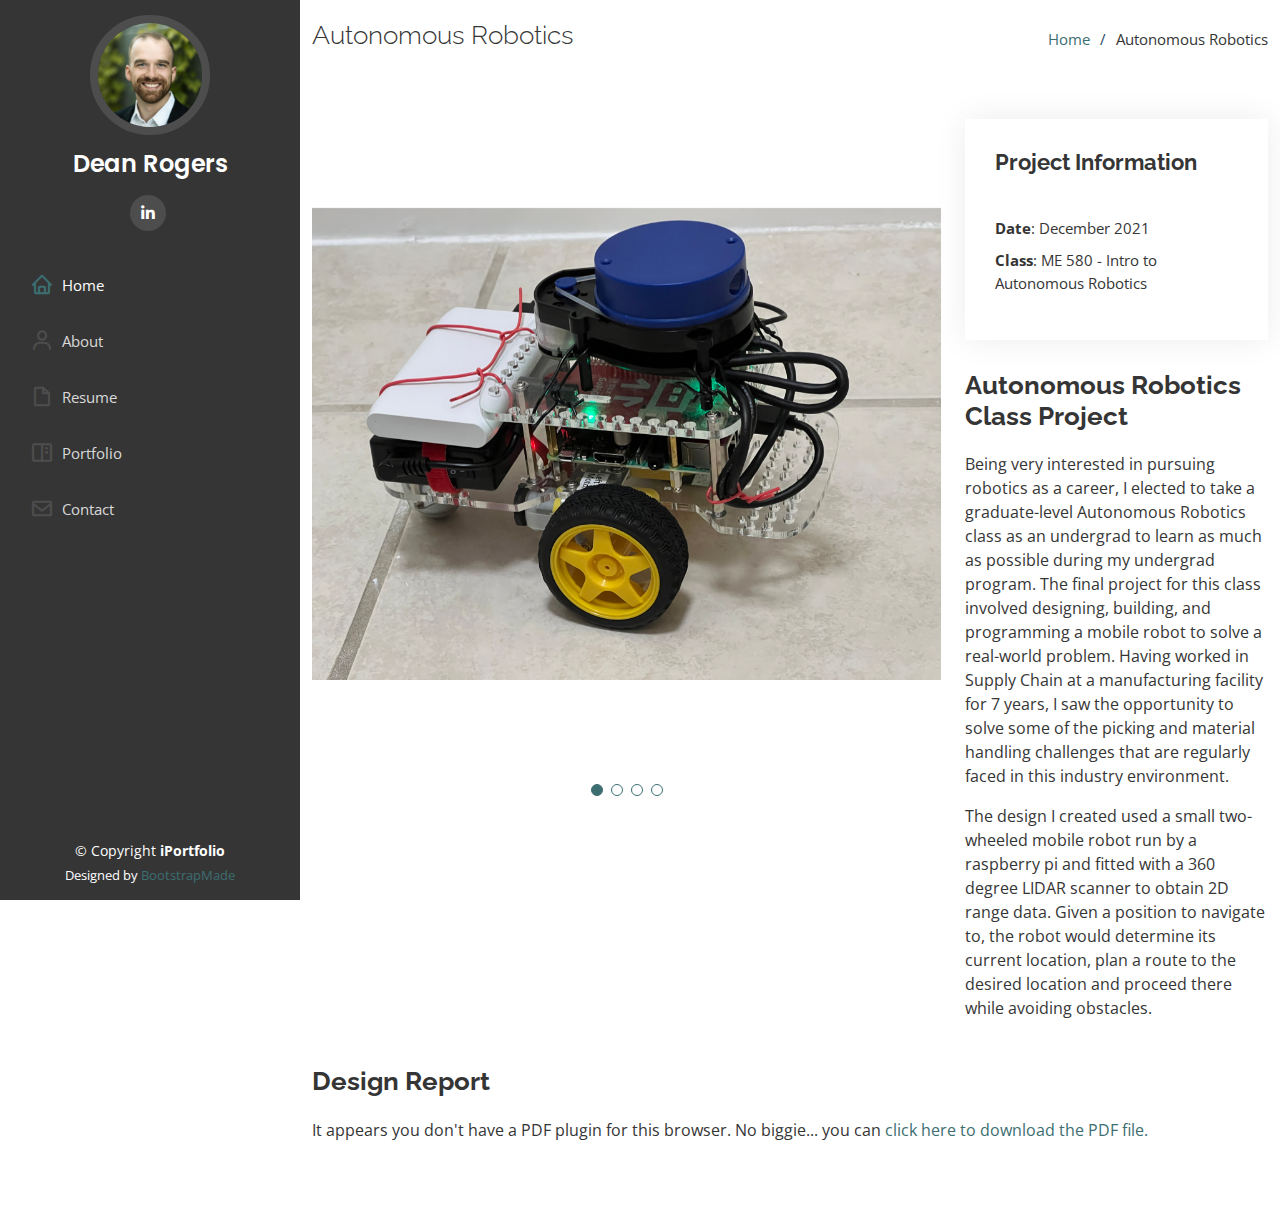
<file: autonomous_robotics.html>
<!DOCTYPE html>
<html lang="en">

<head>
  <meta charset="utf-8">
  <meta content="width=device-width, initial-scale=1.0" name="viewport">

  <title>Autonomous Robotics</title>
  <meta content="" name="description">
  <meta content="" name="keywords">

  <!-- Favicons -->
  <link rel="apple-touch-icon" sizes="180x180" href="assets/img/apple-touch-icon.png">
  <link rel="icon" type="image/png" sizes="32x32" href="assets/img/favicon-32x32.png">
  <link rel="icon" type="image/png" sizes="16x16" href="assets/img/favicon-16x16.png">
  <link rel="manifest" href="assets/img/site.webmanifest">

  <!-- Google Fonts -->
  <link href="https://fonts.googleapis.com/css?family=Open+Sans:300,300i,400,400i,600,600i,700,700i|Raleway:300,300i,400,400i,500,500i,600,600i,700,700i|Poppins:300,300i,400,400i,500,500i,600,600i,700,700i" rel="stylesheet">

  <!-- Vendor CSS Files -->
  <link href="assets/vendor/aos/aos.css" rel="stylesheet">
  <link href="assets/vendor/bootstrap/css/bootstrap.min.css" rel="stylesheet">
  <link href="assets/vendor/bootstrap-icons/bootstrap-icons.css" rel="stylesheet">
  <link href="assets/vendor/boxicons/css/boxicons.min.css" rel="stylesheet">
  <link href="assets/vendor/glightbox/css/glightbox.min.css" rel="stylesheet">
  <link href="assets/vendor/swiper/swiper-bundle.min.css" rel="stylesheet">

  <!-- Template Main CSS File -->
  <link href="assets/css/style.css" rel="stylesheet">

  <!-- =======================================================
  * Template Name: iPortfolio - v3.9.1
  * Template URL: https://bootstrapmade.com/iportfolio-bootstrap-portfolio-websites-template/
  * Author: BootstrapMade.com
  * License: https://bootstrapmade.com/license/
  ======================================================== -->
</head>

<body>

  <!-- ======= Mobile nav toggle button ======= -->
  <i class="bi bi-list mobile-nav-toggle d-xl-none"></i>

  <!-- ======= Header ======= -->
  <header id="header">
    <div class="d-flex flex-column">

      <div class="profile">
        <img src="assets/img/personal/Dean_Headshot_6_Square_web.jpg" alt="" class="img-fluid rounded-circle">
        <h1 class="text-light"><a href="index.html">Dean Rogers</a></h1>
        <div class="social-links mt-3 text-center">
          <a href="https://www.linkedin.com/in/dean-a-rogers/" target="_blank" rel="noopener noreferrer" class="linkedin"><i class="bx bxl-linkedin"></i></a>
        </div>
      </div>

      <nav id="navbar" class="nav-menu navbar">
        <ul>
          <li><a href="index.html#hero" class="nav-link scrollto active"><i class="bx bx-home"></i> <span>Home</span></a></li>
          <li><a href="index.html#about" class="nav-link scrollto"><i class="bx bx-user"></i> <span>About</span></a></li>
          <li><a href="index.html#resume" class="nav-link scrollto"><i class="bx bx-file-blank"></i> <span>Resume</span></a></li>
          <li><a href="index.html#portfolio" class="nav-link scrollto"><i class="bx bx-book-content"></i> <span>Portfolio</span></a></li>
          <li><a href="index.html#contact" class="nav-link scrollto"><i class="bx bx-envelope"></i> <span>Contact</span></a></li>
        </ul>
      </nav><!-- .nav-menu -->
    </div>
  </header><!-- End Header -->

  <main id="main">

    <!-- ======= Breadcrumbs ======= -->
    <section id="breadcrumbs" class="breadcrumbs">
      <div class="container">

        <div class="d-flex justify-content-between align-items-center">
          <h2>Autonomous Robotics</h2>
          <ol>
            <li><a href="index.html">Home</a></li>
            <li>Autonomous Robotics</li>
          </ol>
        </div>

      </div>
    </section><!-- End Breadcrumbs -->

    <!-- ======= Portfolio Details Section ======= -->
    <section id="portfolio-details" class="portfolio-details">
      <div class="container">

        <div class="row gy-4">

          <div class="col-lg-8">
            <div class="portfolio-details-slider swiper">
              <div class="swiper-wrapper align-items-center">

                <div class="swiper-slide">
                  <img src="assets/img/portfolio/autonomous_robotics_robot.jpg" alt="" title="Mobile Robot Equipped with LIDAR Scanner">
                </div>

                <div class="swiper-slide">
                  <img src="assets/img/portfolio/autonomous_robotics_scandata.jpg" alt="" title="LIDAR Scan Data with Noise Identified">
                </div>

                <div class="swiper-slide">
                  <img src="assets/img/portfolio/autonomous_robotics_occupancymap.jpg" alt="" title="LIDAR Scan Occupancy Mapping">
                </div>

                <div class="swiper-slide">
                  <img src="assets/img/portfolio/autonomous_robotics_pathplanning.jpg" alt="" title="Robot Path Planning">
                </div>

              </div>
              <div class="swiper-pagination"></div>
            </div>
          </div>

          <div class="col-lg-4">
            <div class="portfolio-info">
              <h3>Project Information</h3>
              <ul>
                <li><strong>Date</strong>: December 2021</li>
                <li><strong>Class</strong>: ME 580 - Intro to Autonomous Robotics</li>
              </ul>
            </div>
            <div class="portfolio-description">
              <h2>Autonomous Robotics Class Project</h2>
              <p>
                Being very interested in pursuing robotics as a career, I elected to take a graduate-level Autonomous Robotics class as an undergrad to learn as much as 
                possible during my undergrad program.  The final project for this class involved designing, building, and programming a mobile robot to solve a real-world 
                problem.  Having worked in Supply Chain at a manufacturing facility for 7 years, I saw the opportunity to solve some of the picking and material handling 
                challenges that are regularly faced in this industry environment. 
              </p>
              <p>
                The design I created used a small two-wheeled mobile robot run by a raspberry pi and fitted with a 360 degree LIDAR scanner to obtain 2D range data.  Given a 
                position to navigate to, the robot would determine its current location, plan a route to the desired location and proceed there while avoiding obstacles.
              </p>
            </div>
          </div>

        </div>

        <div class="row gy-4">
          <div class="col-lg-12">
            <div class="portfolio-description">
              <h2>Design Report</h2>
              <object data="assets/doc/autonomous_robotics.pdf" type="application/pdf" width="100%" height="800px"> 
                <p>It appears you don't have a PDF plugin for this browser.
                 No biggie... you can <a href="assets/doc/autonomous_robotics.pdf" target="_blank" rel="noopener noreferrer">click here to
                download the PDF file.</a></p>  
              </object>
            </div>
          </div>
        </div>
      </div>
    </section><!-- End Portfolio Details Section -->

  </main><!-- End #main -->

  <!-- ======= Footer ======= -->
  <footer id="footer">
    <!--
    <div class="container">
      <div class="credits">
        <p>
          Email me <a href="mailto:deanandrewrogers@gmail.com">deanandrewrogers@gmail.com</a>
          or check out my <a href="https://www.linkedin.com/in/dean-a-rogers/" target="_blank" rel="noopener noreferrer">LinkedIn</a>
        </p>
      </div>
    </div>
    -->
    <div class="container">
      <div class="copyright">
        &copy; Copyright <strong><span>iPortfolio</span></strong>
      </div>
      <div class="credits">
        <!-- All the links in the footer should remain intact. -->
        <!-- You can delete the links only if you purchased the pro version. -->
        <!-- Licensing information: https://bootstrapmade.com/license/ -->
        <!-- Purchase the pro version with working PHP/AJAX contact form: https://bootstrapmade.com/iportfolio-bootstrap-portfolio-websites-template/ -->
        Designed by <a href="https://bootstrapmade.com/" target="_blank" rel="noopener noreferrer">BootstrapMade</a>
      </div>
    </div>
  </footer><!-- End  Footer -->

  <a href="#" class="back-to-top d-flex align-items-center justify-content-center"><i class="bi bi-arrow-up-short"></i></a>

  <!-- Vendor JS Files -->
  <script src="assets/vendor/purecounter/purecounter_vanilla.js"></script>
  <script src="assets/vendor/aos/aos.js"></script>
  <script src="assets/vendor/bootstrap/js/bootstrap.bundle.min.js"></script>
  <script src="assets/vendor/glightbox/js/glightbox.min.js"></script>
  <script src="assets/vendor/isotope-layout/isotope.pkgd.min.js"></script>
  <script src="assets/vendor/swiper/swiper-bundle.min.js"></script>
  <script src="assets/vendor/typed.js/typed.min.js"></script>
  <script src="assets/vendor/waypoints/noframework.waypoints.js"></script>
  <script src="assets/vendor/php-email-form/validate.js"></script>

  <!-- Template Main JS File -->
  <script src="assets/js/main.js"></script>

</body>

</html>
</file>
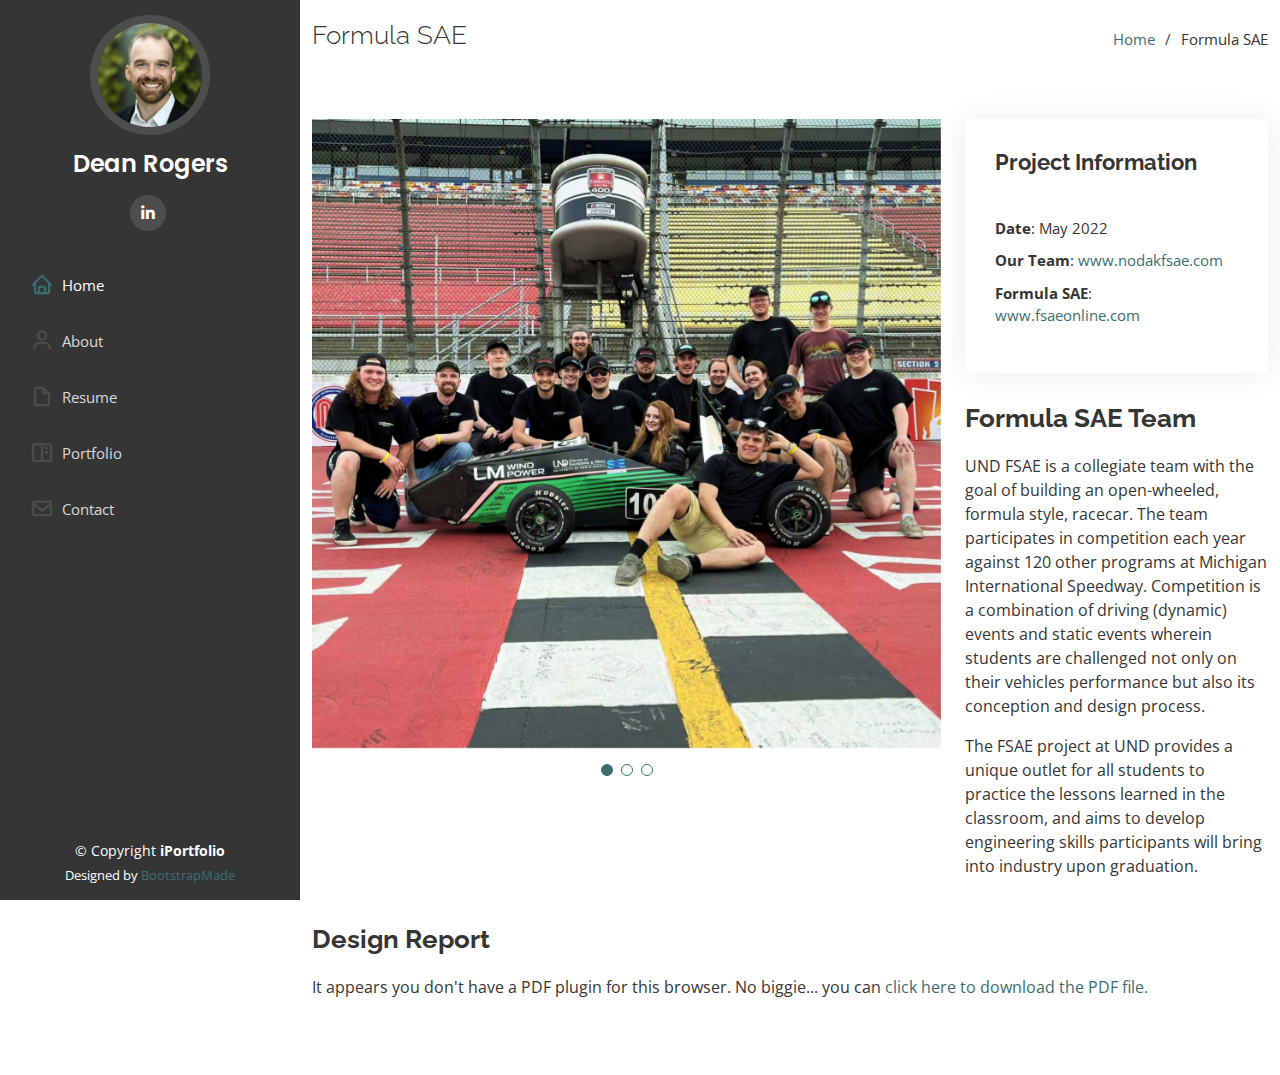
<file: fsae.html>
<!DOCTYPE html>
<html lang="en">

<head>
  <meta charset="utf-8">
  <meta content="width=device-width, initial-scale=1.0" name="viewport">

  <title>Formula SAE</title>
  <meta content="" name="description">
  <meta content="" name="keywords">

  <!-- Favicons -->
  <link rel="apple-touch-icon" sizes="180x180" href="assets/img/apple-touch-icon.png">
  <link rel="icon" type="image/png" sizes="32x32" href="assets/img/favicon-32x32.png">
  <link rel="icon" type="image/png" sizes="16x16" href="assets/img/favicon-16x16.png">
  <link rel="manifest" href="assets/img/site.webmanifest">

  <!-- Google Fonts -->
  <link href="https://fonts.googleapis.com/css?family=Open+Sans:300,300i,400,400i,600,600i,700,700i|Raleway:300,300i,400,400i,500,500i,600,600i,700,700i|Poppins:300,300i,400,400i,500,500i,600,600i,700,700i" rel="stylesheet">

  <!-- Vendor CSS Files -->
  <link href="assets/vendor/aos/aos.css" rel="stylesheet">
  <link href="assets/vendor/bootstrap/css/bootstrap.min.css" rel="stylesheet">
  <link href="assets/vendor/bootstrap-icons/bootstrap-icons.css" rel="stylesheet">
  <link href="assets/vendor/boxicons/css/boxicons.min.css" rel="stylesheet">
  <link href="assets/vendor/glightbox/css/glightbox.min.css" rel="stylesheet">
  <link href="assets/vendor/swiper/swiper-bundle.min.css" rel="stylesheet">

  <!-- Template Main CSS File -->
  <link href="assets/css/style.css" rel="stylesheet">

  <!-- =======================================================
  * Template Name: iPortfolio - v3.9.1
  * Template URL: https://bootstrapmade.com/iportfolio-bootstrap-portfolio-websites-template/
  * Author: BootstrapMade.com
  * License: https://bootstrapmade.com/license/
  ======================================================== -->
</head>

<body>

  <!-- ======= Mobile nav toggle button ======= -->
  <i class="bi bi-list mobile-nav-toggle d-xl-none"></i>

  <!-- ======= Header ======= -->
  <header id="header">
    <div class="d-flex flex-column">

      <div class="profile">
        <img src="assets/img/personal/Dean_Headshot_6_Square_web.jpg" alt="" class="img-fluid rounded-circle">
        <h1 class="text-light"><a href="index.html">Dean Rogers</a></h1>
        <div class="social-links mt-3 text-center">
          <a href="https://www.linkedin.com/in/dean-a-rogers/" target="_blank" rel="noopener noreferrer" class="linkedin"><i class="bx bxl-linkedin"></i></a>
        </div>
      </div>

      <nav id="navbar" class="nav-menu navbar">
        <ul>
          <li><a href="index.html#hero" class="nav-link scrollto active"><i class="bx bx-home"></i> <span>Home</span></a></li>
          <li><a href="index.html#about" class="nav-link scrollto"><i class="bx bx-user"></i> <span>About</span></a></li>
          <li><a href="index.html#resume" class="nav-link scrollto"><i class="bx bx-file-blank"></i> <span>Resume</span></a></li>
          <li><a href="index.html#portfolio" class="nav-link scrollto"><i class="bx bx-book-content"></i> <span>Portfolio</span></a></li>
          <li><a href="index.html#contact" class="nav-link scrollto"><i class="bx bx-envelope"></i> <span>Contact</span></a></li>
        </ul>
      </nav><!-- .nav-menu -->
    </div>
  </header><!-- End Header -->

  <main id="main">

    <!-- ======= Breadcrumbs ======= -->
    <section id="breadcrumbs" class="breadcrumbs">
      <div class="container">

        <div class="d-flex justify-content-between align-items-center">
          <h2>Formula SAE</h2>
          <ol>
            <li><a href="index.html">Home</a></li>
            <li>Formula SAE</li>
          </ol>
        </div>

      </div>
    </section><!-- End Breadcrumbs -->

    <!-- ======= Portfolio Details Section ======= -->
    <section id="portfolio-details" class="portfolio-details">
      <div class="container">

        <div class="row gy-4">

          <div class="col-lg-8">
            <div class="portfolio-details-slider swiper">
              <div class="swiper-wrapper align-items-center">

                <div class="swiper-slide">
                  <img src="assets/img/portfolio/fsae_team.JPG" alt="" title="The UND FSAE Team at Michigan International Speedway">
                </div>

                <div class="swiper-slide">
                  <img src="assets/img/portfolio/fsae_tilttest.JPG" alt="" title="Tilt Test">
                </div>

                <div class="swiper-slide">
                  <img src="assets/img/portfolio/fsae_endurance.JPG" alt="" title="Action Shot During the Endurance Test">
                </div>

              </div>
              <div class="swiper-pagination"></div>
            </div>
          </div>

          <div class="col-lg-4">
            <div class="portfolio-info">
              <h3>Project Information</h3>
              <ul>
                <li><strong>Date</strong>: May 2022</li>
                <li><strong>Our Team</strong>: <a href="https://www.nodakfsae.com/" target="_blank" rel="noopener noreferrer">www.nodakfsae.com</a></li>
                <li><strong>Formula SAE</strong>: <a href="https://www.fsaeonline.com/" target="_blank" rel="noopener noreferrer">www.fsaeonline.com</a></li>
              </ul>
            </div>
            <div class="portfolio-description">
              <h2>Formula SAE Team</h2>
              <p>
                UND FSAE is a collegiate team with the goal of building an open-wheeled, formula style, racecar.  The team participates in competition each year against 
                120 other programs at Michigan International Speedway.  Competition is a combination of driving (dynamic) events and static events wherein students are 
                challenged not only on their vehicles performance but also its conception and design process.
              </p>
              <p>
                The FSAE project at UND provides a unique outlet for all students to practice the lessons learned in the classroom, and aims to develop engineering 
                skills participants will bring into industry upon graduation.
              </p>
            </div>
          </div>

        </div>

        <div class="row gy-4">
          <div class="col-lg-12">
            <div class="portfolio-description">
              <h2>Design Report</h2>
              <object data="assets/doc/fsae.pdf" type="application/pdf" width="100%" height="800px"> 
                <p>It appears you don't have a PDF plugin for this browser.
                 No biggie... you can <a href="assets/doc/fsae.pdf" target="_blank" rel="noopener noreferrer">click here to
                download the PDF file.</a></p>  
              </object>
            </div>
          </div>
        </div>
      </div>
    </section><!-- End Portfolio Details Section -->

  </main><!-- End #main -->

  <!-- ======= Footer ======= -->
  <footer id="footer">
    <!--
    <div class="container">
      <div class="credits">
        <p>
          Email me <a href="mailto:deanandrewrogers@gmail.com">deanandrewrogers@gmail.com</a>
          or check out my <a href="https://www.linkedin.com/in/dean-a-rogers/" target="_blank" rel="noopener noreferrer">LinkedIn</a>
        </p>
      </div>
    </div>
    -->
    <div class="container">
      <div class="copyright">
        &copy; Copyright <strong><span>iPortfolio</span></strong>
      </div>
      <div class="credits">
        <!-- All the links in the footer should remain intact. -->
        <!-- You can delete the links only if you purchased the pro version. -->
        <!-- Licensing information: https://bootstrapmade.com/license/ -->
        <!-- Purchase the pro version with working PHP/AJAX contact form: https://bootstrapmade.com/iportfolio-bootstrap-portfolio-websites-template/ -->
        Designed by <a href="https://bootstrapmade.com/" target="_blank" rel="noopener noreferrer">BootstrapMade</a>
      </div>
    </div>
  </footer><!-- End  Footer -->

  <a href="#" class="back-to-top d-flex align-items-center justify-content-center"><i class="bi bi-arrow-up-short"></i></a>

  <!-- Vendor JS Files -->
  <script src="assets/vendor/purecounter/purecounter_vanilla.js"></script>
  <script src="assets/vendor/aos/aos.js"></script>
  <script src="assets/vendor/bootstrap/js/bootstrap.bundle.min.js"></script>
  <script src="assets/vendor/glightbox/js/glightbox.min.js"></script>
  <script src="assets/vendor/isotope-layout/isotope.pkgd.min.js"></script>
  <script src="assets/vendor/swiper/swiper-bundle.min.js"></script>
  <script src="assets/vendor/typed.js/typed.min.js"></script>
  <script src="assets/vendor/waypoints/noframework.waypoints.js"></script>
  <script src="assets/vendor/php-email-form/validate.js"></script>

  <!-- Template Main JS File -->
  <script src="assets/js/main.js"></script>

</body>

</html>
</file>
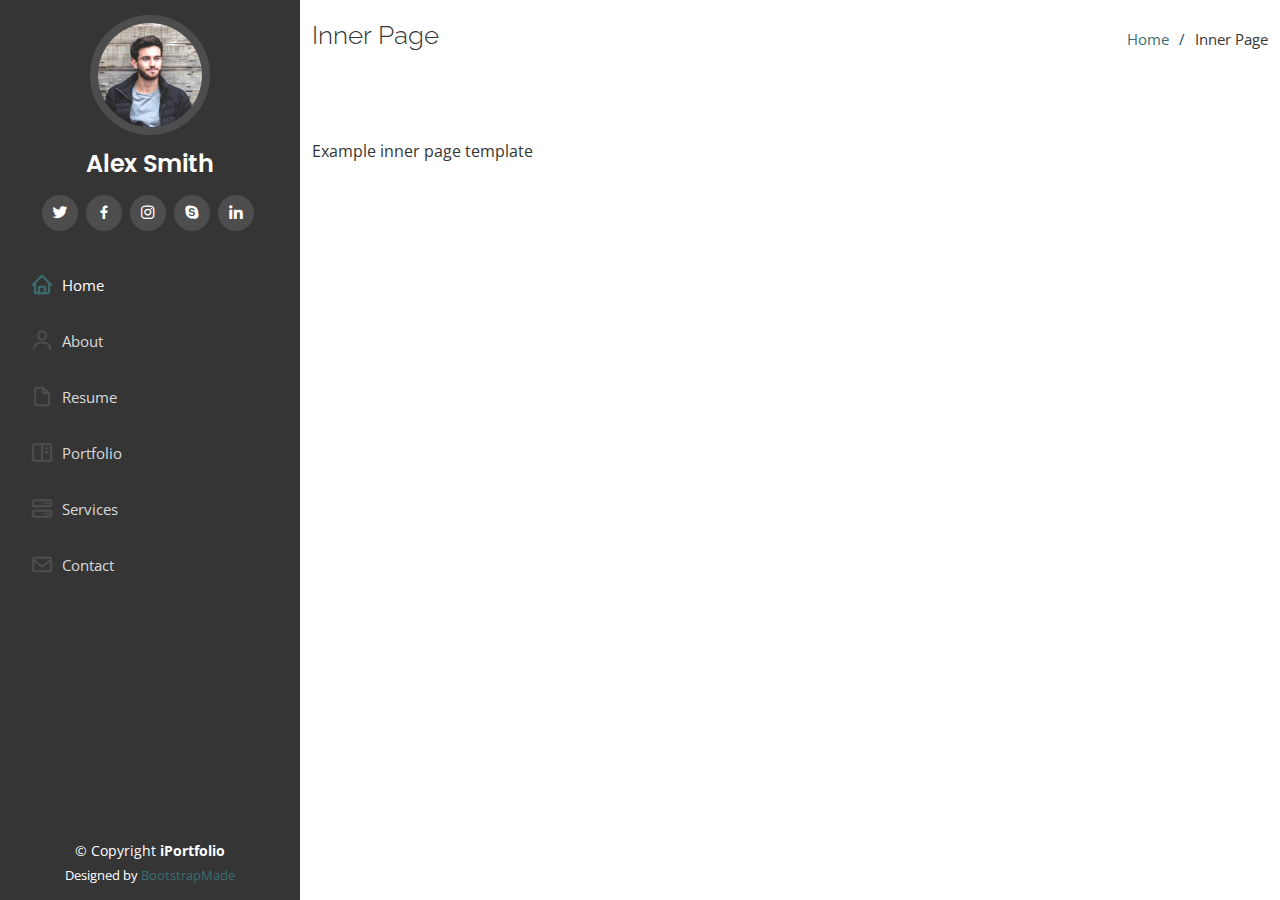
<file: inner-page.html>
<!DOCTYPE html>
<html lang="en">

<head>
  <meta charset="utf-8">
  <meta content="width=device-width, initial-scale=1.0" name="viewport">

  <title>Inner Page - iPortfolio Bootstrap Template</title>
  <meta content="" name="description">
  <meta content="" name="keywords">

  <!-- Favicons -->
  <link rel="apple-touch-icon" sizes="180x180" href="assets/img/apple-touch-icon.png">
  <link rel="icon" type="image/png" sizes="32x32" href="assets/img/favicon-32x32.png">
  <link rel="icon" type="image/png" sizes="16x16" href="assets/img/favicon-16x16.png">
  <link rel="manifest" href="assets/img/site.webmanifest">

  <!-- Google Fonts -->
  <link href="https://fonts.googleapis.com/css?family=Open+Sans:300,300i,400,400i,600,600i,700,700i|Raleway:300,300i,400,400i,500,500i,600,600i,700,700i|Poppins:300,300i,400,400i,500,500i,600,600i,700,700i" rel="stylesheet">

  <!-- Vendor CSS Files -->
  <link href="assets/vendor/aos/aos.css" rel="stylesheet">
  <link href="assets/vendor/bootstrap/css/bootstrap.min.css" rel="stylesheet">
  <link href="assets/vendor/bootstrap-icons/bootstrap-icons.css" rel="stylesheet">
  <link href="assets/vendor/boxicons/css/boxicons.min.css" rel="stylesheet">
  <link href="assets/vendor/glightbox/css/glightbox.min.css" rel="stylesheet">
  <link href="assets/vendor/swiper/swiper-bundle.min.css" rel="stylesheet">

  <!-- Template Main CSS File -->
  <link href="assets/css/style.css" rel="stylesheet">

  <!-- =======================================================
  * Template Name: iPortfolio - v3.9.1
  * Template URL: https://bootstrapmade.com/iportfolio-bootstrap-portfolio-websites-template/
  * Author: BootstrapMade.com
  * License: https://bootstrapmade.com/license/
  ======================================================== -->
</head>

<body>

  <!-- ======= Mobile nav toggle button ======= -->
  <i class="bi bi-list mobile-nav-toggle d-xl-none"></i>

  <!-- ======= Header ======= -->
  <header id="header">
    <div class="d-flex flex-column">

      <div class="profile">
        <img src="assets/img/profile-img.jpg" alt="" class="img-fluid rounded-circle">
        <h1 class="text-light"><a href="index.html">Alex Smith</a></h1>
        <div class="social-links mt-3 text-center">
          <a href="#" class="twitter"><i class="bx bxl-twitter"></i></a>
          <a href="#" class="facebook"><i class="bx bxl-facebook"></i></a>
          <a href="#" class="instagram"><i class="bx bxl-instagram"></i></a>
          <a href="#" class="google-plus"><i class="bx bxl-skype"></i></a>
          <a href="#" class="linkedin"><i class="bx bxl-linkedin"></i></a>
        </div>
      </div>

      <nav id="navbar" class="nav-menu navbar">
        <ul>
          <li><a href="#hero" class="nav-link scrollto active"><i class="bx bx-home"></i> <span>Home</span></a></li>
          <li><a href="#about" class="nav-link scrollto"><i class="bx bx-user"></i> <span>About</span></a></li>
          <li><a href="#resume" class="nav-link scrollto"><i class="bx bx-file-blank"></i> <span>Resume</span></a></li>
          <li><a href="#portfolio" class="nav-link scrollto"><i class="bx bx-book-content"></i> <span>Portfolio</span></a></li>
          <li><a href="#services" class="nav-link scrollto"><i class="bx bx-server"></i> <span>Services</span></a></li>
          <li><a href="#contact" class="nav-link scrollto"><i class="bx bx-envelope"></i> <span>Contact</span></a></li>
        </ul>
      </nav><!-- .nav-menu -->
    </div>
  </header><!-- End Header -->

  <main id="main">

    <!-- ======= Breadcrumbs ======= -->
    <section class="breadcrumbs">
      <div class="container">

        <div class="d-flex justify-content-between align-items-center">
          <h2>Inner Page</h2>
          <ol>
            <li><a href="index.html">Home</a></li>
            <li>Inner Page</li>
          </ol>
        </div>

      </div>
    </section><!-- End Breadcrumbs -->

    <section class="inner-page">
      <div class="container">
        <p>
          Example inner page template
        </p>
      </div>
    </section>

  </main><!-- End #main -->

  <!-- ======= Footer ======= -->
  <footer id="footer">
    <div class="container">
      <div class="copyright">
        &copy; Copyright <strong><span>iPortfolio</span></strong>
      </div>
      <div class="credits">
        <!-- All the links in the footer should remain intact. -->
        <!-- You can delete the links only if you purchased the pro version. -->
        <!-- Licensing information: https://bootstrapmade.com/license/ -->
        <!-- Purchase the pro version with working PHP/AJAX contact form: https://bootstrapmade.com/iportfolio-bootstrap-portfolio-websites-template/ -->
        Designed by <a href="https://bootstrapmade.com/">BootstrapMade</a>
      </div>
    </div>
  </footer><!-- End  Footer -->

  <a href="#" class="back-to-top d-flex align-items-center justify-content-center"><i class="bi bi-arrow-up-short"></i></a>

  <!-- Vendor JS Files -->
  <script src="assets/vendor/purecounter/purecounter_vanilla.js"></script>
  <script src="assets/vendor/aos/aos.js"></script>
  <script src="assets/vendor/bootstrap/js/bootstrap.bundle.min.js"></script>
  <script src="assets/vendor/glightbox/js/glightbox.min.js"></script>
  <script src="assets/vendor/isotope-layout/isotope.pkgd.min.js"></script>
  <script src="assets/vendor/swiper/swiper-bundle.min.js"></script>
  <script src="assets/vendor/typed.js/typed.min.js"></script>
  <script src="assets/vendor/waypoints/noframework.waypoints.js"></script>
  <script src="assets/vendor/php-email-form/validate.js"></script>

  <!-- Template Main JS File -->
  <script src="assets/js/main.js"></script>

</body>

</html>
</file>
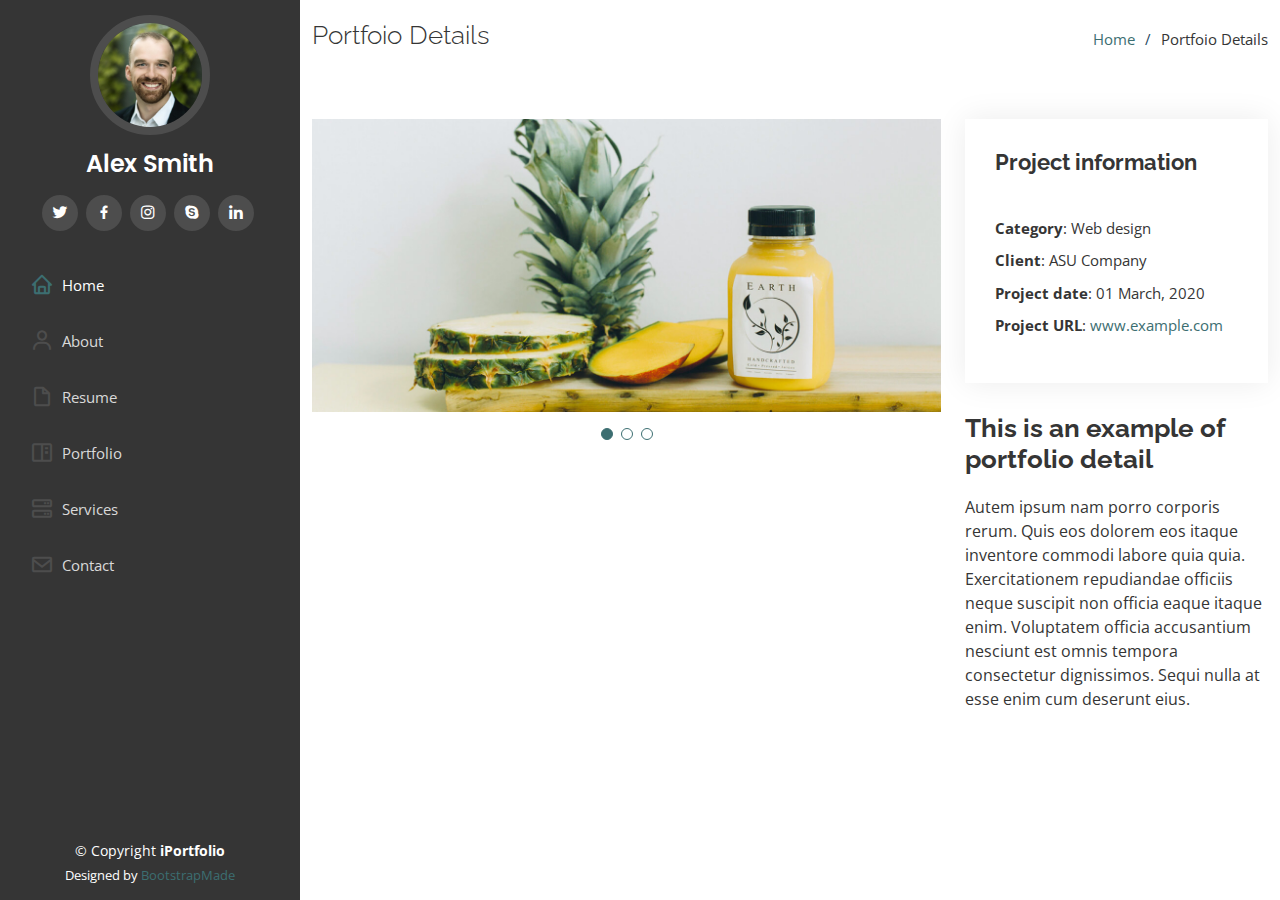
<file: portfolio-details.html>
<!DOCTYPE html>
<html lang="en">

<head>
  <meta charset="utf-8">
  <meta content="width=device-width, initial-scale=1.0" name="viewport">

  <title>Portfolio Details - iPortfolio Bootstrap Template</title>
  <meta content="" name="description">
  <meta content="" name="keywords">

  <!-- Favicons -->
  <link rel="apple-touch-icon" sizes="180x180" href="assets/img/apple-touch-icon.png">
  <link rel="icon" type="image/png" sizes="32x32" href="assets/img/favicon-32x32.png">
  <link rel="icon" type="image/png" sizes="16x16" href="assets/img/favicon-16x16.png">
  <link rel="manifest" href="assets/img/site.webmanifest">

  <!-- Google Fonts -->
  <link href="https://fonts.googleapis.com/css?family=Open+Sans:300,300i,400,400i,600,600i,700,700i|Raleway:300,300i,400,400i,500,500i,600,600i,700,700i|Poppins:300,300i,400,400i,500,500i,600,600i,700,700i" rel="stylesheet">

  <!-- Vendor CSS Files -->
  <link href="assets/vendor/aos/aos.css" rel="stylesheet">
  <link href="assets/vendor/bootstrap/css/bootstrap.min.css" rel="stylesheet">
  <link href="assets/vendor/bootstrap-icons/bootstrap-icons.css" rel="stylesheet">
  <link href="assets/vendor/boxicons/css/boxicons.min.css" rel="stylesheet">
  <link href="assets/vendor/glightbox/css/glightbox.min.css" rel="stylesheet">
  <link href="assets/vendor/swiper/swiper-bundle.min.css" rel="stylesheet">

  <!-- Template Main CSS File -->
  <link href="assets/css/style.css" rel="stylesheet">

  <!-- =======================================================
  * Template Name: iPortfolio - v3.9.1
  * Template URL: https://bootstrapmade.com/iportfolio-bootstrap-portfolio-websites-template/
  * Author: BootstrapMade.com
  * License: https://bootstrapmade.com/license/
  ======================================================== -->
</head>

<body>

  <!-- ======= Mobile nav toggle button ======= -->
  <i class="bi bi-list mobile-nav-toggle d-xl-none"></i>

  <!-- ======= Header ======= -->
  <header id="header">
    <div class="d-flex flex-column">

      <div class="profile">
        <img src="assets/img/personal/Dean_Headshot_6_Square_web.jpg" alt="" class="img-fluid rounded-circle">
        <h1 class="text-light"><a href="index.html">Alex Smith</a></h1>
        <div class="social-links mt-3 text-center">
          <a href="#" class="twitter"><i class="bx bxl-twitter"></i></a>
          <a href="#" class="facebook"><i class="bx bxl-facebook"></i></a>
          <a href="#" class="instagram"><i class="bx bxl-instagram"></i></a>
          <a href="#" class="google-plus"><i class="bx bxl-skype"></i></a>
          <a href="#" class="linkedin"><i class="bx bxl-linkedin"></i></a>
        </div>
      </div>

      <nav id="navbar" class="nav-menu navbar">
        <ul>
          <li><a href="#hero" class="nav-link scrollto active"><i class="bx bx-home"></i> <span>Home</span></a></li>
          <li><a href="#about" class="nav-link scrollto"><i class="bx bx-user"></i> <span>About</span></a></li>
          <li><a href="#resume" class="nav-link scrollto"><i class="bx bx-file-blank"></i> <span>Resume</span></a></li>
          <li><a href="#portfolio" class="nav-link scrollto"><i class="bx bx-book-content"></i> <span>Portfolio</span></a></li>
          <li><a href="#services" class="nav-link scrollto"><i class="bx bx-server"></i> <span>Services</span></a></li>
          <li><a href="#contact" class="nav-link scrollto"><i class="bx bx-envelope"></i> <span>Contact</span></a></li>
        </ul>
      </nav><!-- .nav-menu -->
    </div>
  </header><!-- End Header -->

  <main id="main">

    <!-- ======= Breadcrumbs ======= -->
    <section id="breadcrumbs" class="breadcrumbs">
      <div class="container">

        <div class="d-flex justify-content-between align-items-center">
          <h2>Portfoio Details</h2>
          <ol>
            <li><a href="index.html">Home</a></li>
            <li>Portfoio Details</li>
          </ol>
        </div>

      </div>
    </section><!-- End Breadcrumbs -->

    <!-- ======= Portfolio Details Section ======= -->
    <section id="portfolio-details" class="portfolio-details">
      <div class="container">

        <div class="row gy-4">

          <div class="col-lg-8">
            <div class="portfolio-details-slider swiper">
              <div class="swiper-wrapper align-items-center">

                <div class="swiper-slide">
                  <img src="assets/img/portfolio/portfolio-details-1.jpg" alt="">
                </div>

                <div class="swiper-slide">
                  <img src="assets/img/portfolio/portfolio-details-2.jpg" alt="">
                </div>

                <div class="swiper-slide">
                  <img src="assets/img/portfolio/portfolio-details-3.jpg" alt="">
                </div>

              </div>
              <div class="swiper-pagination"></div>
            </div>
          </div>

          <div class="col-lg-4">
            <div class="portfolio-info">
              <h3>Project information</h3>
              <ul>
                <li><strong>Category</strong>: Web design</li>
                <li><strong>Client</strong>: ASU Company</li>
                <li><strong>Project date</strong>: 01 March, 2020</li>
                <li><strong>Project URL</strong>: <a href="#">www.example.com</a></li>
              </ul>
            </div>
            <div class="portfolio-description">
              <h2>This is an example of portfolio detail</h2>
              <p>
                Autem ipsum nam porro corporis rerum. Quis eos dolorem eos itaque inventore commodi labore quia quia. Exercitationem repudiandae officiis neque suscipit non officia eaque itaque enim. Voluptatem officia accusantium nesciunt est omnis tempora consectetur dignissimos. Sequi nulla at esse enim cum deserunt eius.
              </p>
            </div>
          </div>

        </div>

      </div>
    </section><!-- End Portfolio Details Section -->

  </main><!-- End #main -->

  <!-- ======= Footer ======= -->
  <footer id="footer">
    <div class="container">
      <div class="copyright">
        &copy; Copyright <strong><span>iPortfolio</span></strong>
      </div>
      <div class="credits">
        <!-- All the links in the footer should remain intact. -->
        <!-- You can delete the links only if you purchased the pro version. -->
        <!-- Licensing information: https://bootstrapmade.com/license/ -->
        <!-- Purchase the pro version with working PHP/AJAX contact form: https://bootstrapmade.com/iportfolio-bootstrap-portfolio-websites-template/ -->
        Designed by <a href="https://bootstrapmade.com/">BootstrapMade</a>
      </div>
    </div>
  </footer><!-- End  Footer -->

  <a href="#" class="back-to-top d-flex align-items-center justify-content-center"><i class="bi bi-arrow-up-short"></i></a>

  <!-- Vendor JS Files -->
  <script src="assets/vendor/purecounter/purecounter_vanilla.js"></script>
  <script src="assets/vendor/aos/aos.js"></script>
  <script src="assets/vendor/bootstrap/js/bootstrap.bundle.min.js"></script>
  <script src="assets/vendor/glightbox/js/glightbox.min.js"></script>
  <script src="assets/vendor/isotope-layout/isotope.pkgd.min.js"></script>
  <script src="assets/vendor/swiper/swiper-bundle.min.js"></script>
  <script src="assets/vendor/typed.js/typed.min.js"></script>
  <script src="assets/vendor/waypoints/noframework.waypoints.js"></script>
  <script src="assets/vendor/php-email-form/validate.js"></script>

  <!-- Template Main JS File -->
  <script src="assets/js/main.js"></script>

</body>

</html>
</file>
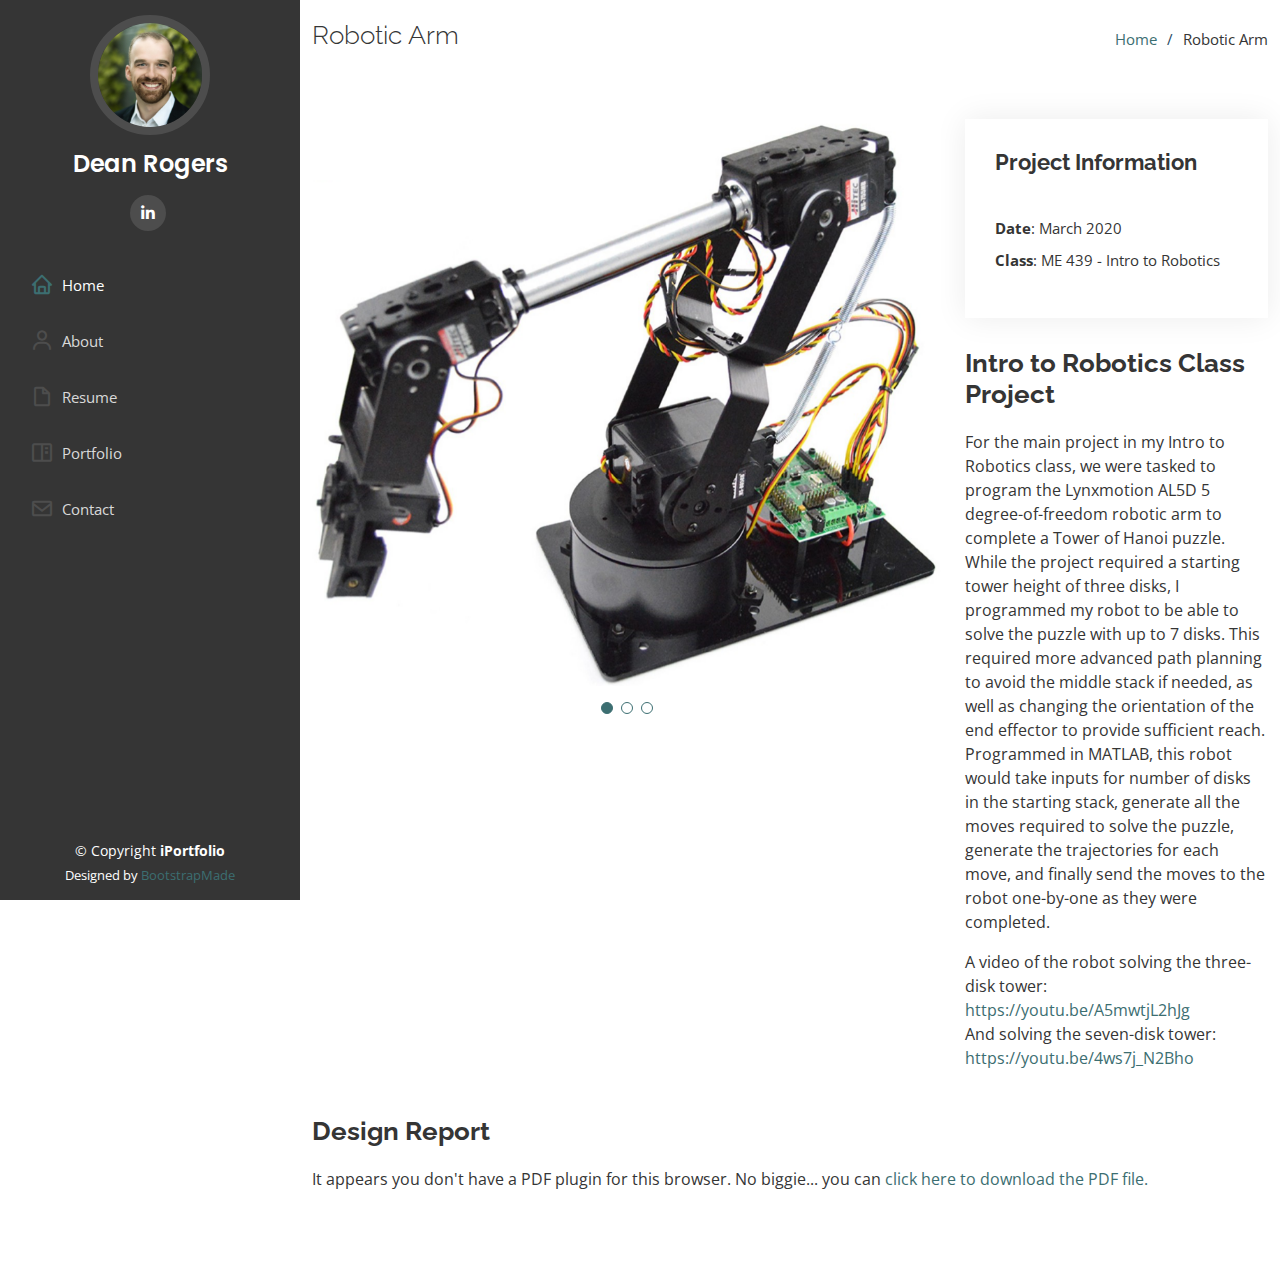
<file: robot_arm.html>
<!DOCTYPE html>
<html lang="en">

<head>
  <meta charset="utf-8">
  <meta content="width=device-width, initial-scale=1.0" name="viewport">

  <title>Robotic Arm</title>
  <meta content="" name="description">
  <meta content="" name="keywords">

  <!-- Favicons -->
  <link rel="apple-touch-icon" sizes="180x180" href="assets/img/apple-touch-icon.png">
  <link rel="icon" type="image/png" sizes="32x32" href="assets/img/favicon-32x32.png">
  <link rel="icon" type="image/png" sizes="16x16" href="assets/img/favicon-16x16.png">
  <link rel="manifest" href="assets/img/site.webmanifest">

  <!-- Google Fonts -->
  <link href="https://fonts.googleapis.com/css?family=Open+Sans:300,300i,400,400i,600,600i,700,700i|Raleway:300,300i,400,400i,500,500i,600,600i,700,700i|Poppins:300,300i,400,400i,500,500i,600,600i,700,700i" rel="stylesheet">

  <!-- Vendor CSS Files -->
  <link href="assets/vendor/aos/aos.css" rel="stylesheet">
  <link href="assets/vendor/bootstrap/css/bootstrap.min.css" rel="stylesheet">
  <link href="assets/vendor/bootstrap-icons/bootstrap-icons.css" rel="stylesheet">
  <link href="assets/vendor/boxicons/css/boxicons.min.css" rel="stylesheet">
  <link href="assets/vendor/glightbox/css/glightbox.min.css" rel="stylesheet">
  <link href="assets/vendor/swiper/swiper-bundle.min.css" rel="stylesheet">

  <!-- Template Main CSS File -->
  <link href="assets/css/style.css" rel="stylesheet">

  <!-- =======================================================
  * Template Name: iPortfolio - v3.9.1
  * Template URL: https://bootstrapmade.com/iportfolio-bootstrap-portfolio-websites-template/
  * Author: BootstrapMade.com
  * License: https://bootstrapmade.com/license/
  ======================================================== -->
</head>

<body>

  <!-- ======= Mobile nav toggle button ======= -->
  <i class="bi bi-list mobile-nav-toggle d-xl-none"></i>

  <!-- ======= Header ======= -->
  <header id="header">
    <div class="d-flex flex-column">

      <div class="profile">
        <img src="assets/img/personal/Dean_Headshot_6_Square_web.jpg" alt="" class="img-fluid rounded-circle">
        <h1 class="text-light"><a href="index.html">Dean Rogers</a></h1>
        <div class="social-links mt-3 text-center">
          <a href="https://www.linkedin.com/in/dean-a-rogers/" target="_blank" rel="noopener noreferrer" class="linkedin"><i class="bx bxl-linkedin"></i></a>
        </div>
      </div>

      <nav id="navbar" class="nav-menu navbar">
        <ul>
          <li><a href="index.html#hero" class="nav-link scrollto active"><i class="bx bx-home"></i> <span>Home</span></a></li>
          <li><a href="index.html#about" class="nav-link scrollto"><i class="bx bx-user"></i> <span>About</span></a></li>
          <li><a href="index.html#resume" class="nav-link scrollto"><i class="bx bx-file-blank"></i> <span>Resume</span></a></li>
          <li><a href="index.html#portfolio" class="nav-link scrollto"><i class="bx bx-book-content"></i> <span>Portfolio</span></a></li>
          <li><a href="index.html#contact" class="nav-link scrollto"><i class="bx bx-envelope"></i> <span>Contact</span></a></li>
        </ul>
      </nav><!-- .nav-menu -->
    </div>
  </header><!-- End Header -->

  <main id="main">

    <!-- ======= Breadcrumbs ======= -->
    <section id="breadcrumbs" class="breadcrumbs">
      <div class="container">

        <div class="d-flex justify-content-between align-items-center">
          <h2>Robotic Arm</h2>
          <ol>
            <li><a href="index.html">Home</a></li>
            <li>Robotic Arm</li>
          </ol>
        </div>

      </div>
    </section><!-- End Breadcrumbs -->

    <!-- ======= Portfolio Details Section ======= -->
    <section id="portfolio-details" class="portfolio-details">
      <div class="container">

        <div class="row gy-4">

          <div class="col-lg-8">
            <div class="portfolio-details-slider swiper">
              <div class="swiper-wrapper align-items-center">

                <div class="swiper-slide">
                  <img src="assets/img/portfolio/robot_arm.png" alt="" title="LynxMotion AL5D Robotic Arm">
                </div>

                <div class="swiper-slide">
                  <img src="assets/img/portfolio/robot_arm_hanoi_tower.jpg" alt="" title="Robotic Arm Completing the 7-disk Tower of Hanoi">
                </div>

                <div class="swiper-slide">
                  <img src="assets/img/portfolio/robot_arm_trajectory.png" alt="" title="Robotic Arm End Effector Trajectory">
                </div>

              </div>
              <div class="swiper-pagination"></div>
            </div>
          </div>

          <div class="col-lg-4">
            <div class="portfolio-info">
              <h3>Project Information</h3>
              <ul>
                <li><strong>Date</strong>: March 2020</li>
                <li><strong>Class</strong>: ME 439 - Intro to Robotics</li>
              </ul>
            </div>
            <div class="portfolio-description">
              <h2>Intro to Robotics Class Project</h2>
              <p>
                For the main project in my Intro to Robotics class, we were tasked to program the Lynxmotion AL5D 5 degree-of-freedom robotic arm to complete a Tower of Hanoi 
                puzzle. While the project required a starting tower height of three disks, I programmed my robot to be able to solve the puzzle with up to 7 disks. This 
                required more advanced path planning to avoid the middle stack if needed, as well as changing the orientation of the end effector to provide sufficient reach. 
                Programmed in MATLAB, this robot would take inputs for number of disks in the starting stack, generate all the moves required to solve the puzzle, generate the 
                trajectories for each move, and finally send the moves to the robot one-by-one as they were completed.
              </p>
              <p>
                A video of the robot solving the three-disk tower: <a href="https://youtu.be/A5mwtjL2hJg" target="_blank" rel="noopener noreferrer">https://youtu.be/A5mwtjL2hJg</a>
                <br/>
                And solving the seven-disk tower: <a href="https://youtu.be/4ws7j_N2Bho" target="_blank" rel="noopener noreferrer">https://youtu.be/4ws7j_N2Bho</a>
              </p>
            </div>
          </div>

        </div>

        <div class="row gy-4">
          <div class="col-lg-12">
            <div class="portfolio-description">
              <h2>Design Report</h2>
              <object data="assets/doc/robotic_arm.pdf" type="application/pdf" width="100%" height="800px"> 
                <p>It appears you don't have a PDF plugin for this browser.
                 No biggie... you can <a href="assets/doc/robotic_arm.pdf" target="_blank" rel="noopener noreferrer">click here to
                download the PDF file.</a></p>  
              </object>
            </div>
          </div>
        </div>
      </div>
    </section><!-- End Portfolio Details Section -->

  </main><!-- End #main -->

  <!-- ======= Footer ======= -->
  <footer id="footer">
    <!--
    <div class="container">
      <div class="credits">
        <p>
          Email me <a href="mailto:deanandrewrogers@gmail.com">deanandrewrogers@gmail.com</a>
          or check out my <a href="https://www.linkedin.com/in/dean-a-rogers/" target="_blank" rel="noopener noreferrer">LinkedIn</a>
        </p>
      </div>
    </div>
    -->
    <div class="container">
      <div class="copyright">
        &copy; Copyright <strong><span>iPortfolio</span></strong>
      </div>
      <div class="credits">
        <!-- All the links in the footer should remain intact. -->
        <!-- You can delete the links only if you purchased the pro version. -->
        <!-- Licensing information: https://bootstrapmade.com/license/ -->
        <!-- Purchase the pro version with working PHP/AJAX contact form: https://bootstrapmade.com/iportfolio-bootstrap-portfolio-websites-template/ -->
        Designed by <a href="https://bootstrapmade.com/" target="_blank" rel="noopener noreferrer">BootstrapMade</a>
      </div>
    </div>
  </footer><!-- End  Footer -->

  <a href="#" class="back-to-top d-flex align-items-center justify-content-center"><i class="bi bi-arrow-up-short"></i></a>

  <!-- Vendor JS Files -->
  <script src="assets/vendor/purecounter/purecounter_vanilla.js"></script>
  <script src="assets/vendor/aos/aos.js"></script>
  <script src="assets/vendor/bootstrap/js/bootstrap.bundle.min.js"></script>
  <script src="assets/vendor/glightbox/js/glightbox.min.js"></script>
  <script src="assets/vendor/isotope-layout/isotope.pkgd.min.js"></script>
  <script src="assets/vendor/swiper/swiper-bundle.min.js"></script>
  <script src="assets/vendor/typed.js/typed.min.js"></script>
  <script src="assets/vendor/waypoints/noframework.waypoints.js"></script>
  <script src="assets/vendor/php-email-form/validate.js"></script>

  <!-- Template Main JS File -->
  <script src="assets/js/main.js"></script>

</body>

</html>
</file>
<file: assets/css/style.css>
/**
* Template Name: iPortfolio - v3.9.1
* Template URL: https://bootstrapmade.com/iportfolio-bootstrap-portfolio-websites-template/
* Author: BootstrapMade.com
* License: https://bootstrapmade.com/license/
*/


:root {
  --blue-black: #050d18;
  --dark-gray: #353535;
  --med-gray: #4d4d4d;
  --aqua: #3c6e71;
  --aqua-hover: #58a3a7;
  --white: #ffffff;
  --light-gray: #d9d9d9;
  --blue: #284b63;
  --blue-hover: #34617f;
}

/*--------------------------------------------------------------
# General
--------------------------------------------------------------*/
body {
  font-family: "Open Sans", sans-serif;
  color: var(--dark-gray);
}

a {
  color: var(--aqua);
  text-decoration: none;
}

a:hover {
  color: var(--aqua-hover);
  text-decoration: none;
}

h1,
h2,
h3,
h4,
h5,
h6 {
  font-family: "Raleway", sans-serif;
}

/*--------------------------------------------------------------
# Back to top button
--------------------------------------------------------------*/
.back-to-top {
  position: fixed;
  visibility: hidden;
  opacity: 0;
  right: 15px;
  bottom: 15px;
  z-index: 996;
  background: var(--aqua);
  width: 40px;
  height: 40px;
  border-radius: 50px;
  transition: all 0.4s;
}

.back-to-top i {
  font-size: 28px;
  color: var(--white);
  line-height: 0;
}

.back-to-top:hover {
  background: var(--aqua-hover);
  color: var(--white);
}

.back-to-top.active {
  visibility: visible;
  opacity: 1;
}

/*--------------------------------------------------------------
# Header
--------------------------------------------------------------*/
#header {
  position: fixed;
  top: 0;
  left: 0;
  bottom: 0;
  width: 300px;
  transition: all ease-in-out 0.5s;
  z-index: 9997;
  transition: all 0.5s;
  padding: 0 15px;
  background: var(--dark-gray);
  overflow-y: auto;
}

#header .profile img {
  margin: 15px auto;
  display: block;
  width: 120px;
  border: 8px solid var(--med-gray);
}

#header .profile h1 {
  font-size: 24px;
  margin: 0;
  padding: 0;
  font-weight: 600;
  -moz-text-align-last: center;
  text-align-last: center;
  font-family: "Poppins", sans-serif;
}

#header .profile h1 a,
#header .profile h1 a:hover {
  color: var(--white);
  text-decoration: none;
}

#header .profile .social-links a {
  font-size: 18px;
  display: inline-block;
  background: var(--med-gray);
  color: var(--white);
  line-height: 1;
  padding: 8px 0;
  margin-right: 4px;
  border-radius: 50%;
  text-align: center;
  width: 36px;
  height: 36px;
  transition: 0.3s;
}

#header .profile .social-links a:hover {
  background: var(--aqua);
  color: var(--white);
  text-decoration: none;
}

#main {
  margin-left: 300px;
}

@media (max-width: 1199px) {
  #header {
    left: -300px;
  }

  #main {
    margin-left: 0;
  }
}

/*--------------------------------------------------------------
# Navigation Menu
--------------------------------------------------------------*/
/* Desktop Navigation */
.nav-menu {
  padding: 30px 0 0 0;
}

.nav-menu * {
  margin: 0;
  padding: 0;
  list-style: none;
}

.nav-menu>ul>li {
  position: relative;
  white-space: nowrap;
}

.nav-menu a,
.nav-menu a:focus {
  display: flex;
  align-items: center;
  color: var(--light-gray);
  padding: 12px 15px;
  margin-bottom: 8px;
  transition: 0.3s;
  font-size: 15px;
}

.nav-menu a i,
.nav-menu a:focus i {
  font-size: 24px;
  padding-right: 8px;
  color: var(--med-gray);
}

.nav-menu a:hover,
.nav-menu .active,
.nav-menu .active:focus,
.nav-menu li:hover>a {
  text-decoration: none;
  color: var(--white);
}

.nav-menu a:hover i,
.nav-menu .active i,
.nav-menu .active:focus i,
.nav-menu li:hover>a i {
  color: var(--aqua);
}

/* Mobile Navigation */
.mobile-nav-toggle {
  position: fixed;
  right: 15px;
  top: 15px;
  z-index: 9998;
  border: 0;
  font-size: 24px;
  transition: all 0.4s;
  outline: none !important;
  background-color: var(--aqua);
  color: var(--white);
  width: 40px;
  height: 40px;
  display: inline-flex;
  align-items: center;
  justify-content: center;
  line-height: 0;
  border-radius: 50px;
  cursor: pointer;
}

.mobile-nav-active {
  overflow: hidden;
}

.mobile-nav-active #header {
  left: 0;
}

/*--------------------------------------------------------------
# Hero Section
--------------------------------------------------------------*/

#hero {
  width: 100%;
  height: 100vh;
  background: url("../img/personal/Dean_Headshot_4_LandscapeCrop3.jpg") top center;
  background-size: cover;
}

@media (min-width: 737px) {
  #hero {
    width: 100%;
    height: 100vh;
    background: url("../img/personal/Dean_Headshot_4_LandscapeCrop2.jpg") top right;
    background-size: cover;
    }
  }

#hero:before {
  content: "";
  background: rgba(5, 13, 24, 0.3);
  position: absolute;
  bottom: 0;
  top: 0;
  left: 0;
  right: 0;
  z-index: 1;
}

#hero .hero-container {
  position: relative;
  z-index: 2;
  min-width: 300px;
}

#hero h1 {
  margin: 0 0 10px 0;
  margin-top: 350px;
  font-size: 64px;
  font-weight: 700;
  line-height: 56px;
  color: var(--white);
}

#hero p {
  color: var(--white);
  margin-bottom: 50px;
  font-size: 26px;
  font-family: "Poppins", sans-serif;
}

#hero p span {
  color: var(--white);
  padding-bottom: 4px;
  letter-spacing: 1px;
  border-bottom: 3px solid var(--aqua);
}

@media (min-width: 1024px) {
  #hero {
    background-attachment: fixed;
  }
}

@media (max-width: 768px) {
  #hero h1 {
    font-size: 28px;
    line-height: 36px;
    margin-top: 350px;
  }

  #hero h2 {
    font-size: 18px;
    line-height: 24px;
    margin-bottom: 30px;
  }
}

/*--------------------------------------------------------------
# Sections General
--------------------------------------------------------------*/
section {
  padding: 60px 0;
  overflow: hidden;
}

.section-bg {
  background: var(--white);
}

.section-title {
  padding-bottom: 30px;
}

.section-title h2 {
  font-size: 32px;
  font-weight: bold;
  margin-bottom: 20px;
  padding-bottom: 20px;
  position: relative;
  color: var(--blue);
}

.section-title h2::after {
  content: "";
  position: absolute;
  display: block;
  width: 50px;
  height: 3px;
  background: var(--aqua);
  bottom: 0;
  left: 0;
}

.section-title p {
  margin-bottom: 0;
}

/*--------------------------------------------------------------
# About
--------------------------------------------------------------*/
.about .content h3 {
  font-weight: 700;
  font-size: 26px;
  color: var(--blue);
}

.about .content ul {
  list-style: none;
  padding: 0;
}

.about .content ul li {
  margin-bottom: 20px;
  display: flex;
  align-items: center;
}

.about .content ul strong {
  margin-right: 10px;
}

.about .content ul i {
  font-size: 16px;
  margin-right: 5px;
  color: var(--aqua);
  line-height: 0;
}

.about .content p:last-child {
  margin-bottom: 0;
}

/*--------------------------------------------------------------
# Facts
--------------------------------------------------------------*/
.facts {
  padding-bottom: 30px;
}

.facts .count-box {
  padding: 30px;
  width: 100%;
}

.facts .count-box i {
  display: block;
  font-size: 44px;
  color: var(--aqua);
  float: left;
  line-height: 0;
}

.facts .count-box span {
  font-size: 48px;
  line-height: 40px;
  display: block;
  font-weight: 700;
  color: var(--blue-black);
  margin-left: 60px;
}

.facts .count-box p {
  padding: 15px 0 0 0;
  margin: 0 0 0 60px;
  font-family: "Raleway", sans-serif;
  font-size: 14px;
  color: var(--blue);
}

.facts .count-box a {
  font-weight: 600;
  display: block;
  margin-top: 20px;
  color: var(--blue);
  font-size: 15px;
  font-family: "Poppins", sans-serif;
  transition: ease-in-out 0.3s;
}

.facts .count-box a:hover {
  color: var(--blue-hover);
}

/*--------------------------------------------------------------
# Skills
--------------------------------------------------------------*/
.skills .progress {
  height: 60px;
  display: block;
  background: none;
  border-radius: 0;
}

.skills .progress .skill {
  padding: 0;
  margin: 0 0 6px 0;
  text-transform: uppercase;
  display: block;
  font-weight: 600;
  font-family: "Poppins", sans-serif;
  color: var(--blue-black);
}

.skills .progress .skill .val {
  float: right;
  font-style: normal;
}

.skills .progress-bar-wrap {
  background: var(--light-gray);
  height: 10px;
}

.skills .progress-bar {
  width: 1px;
  height: 10px;
  transition: 0.9s;
  background-color: var(--aqua);
}

/*--------------------------------------------------------------
# Resume
--------------------------------------------------------------*/
.resume .resume-title {
  font-size: 26px;
  font-weight: 700;
  margin-top: 20px;
  margin-bottom: 20px;
  color: var(--blue-black);
}

.resume .resume-item {
  padding: 0 0 20px 20px;
  margin-top: -2px;
  border-left: 2px solid var(--blue-hover);
  position: relative;
}

.resume .resume-item h4 {
  line-height: 18px;
  font-size: 18px;
  font-weight: 600;
  text-transform: uppercase;
  font-family: "Poppins", sans-serif;
  color: var(--blue-black);
  margin-bottom: 10px;
}

.resume .resume-item h5 {
  font-size: 16px;
  background: var(--white);
  padding: 5px 15px;
  display: inline-block;
  font-weight: 600;
  margin-bottom: 10px;
}

.resume .resume-item ul {
  padding-left: 20px;
}

.resume .resume-item ul li {
  padding-bottom: 10px;
}

.resume .resume-item:last-child {
  padding-bottom: 0;
}

.resume .resume-item::before {
  content: "";
  position: absolute;
  width: 16px;
  height: 16px;
  border-radius: 50px;
  left: -9px;
  top: 0;
  background: var(--white);
  border: 2px solid var(--blue-hover);
}

/*--------------------------------------------------------------
# Portfolio
--------------------------------------------------------------*/
.portfolio .portfolio-item {
  margin-bottom: 30px;
}

.portfolio #portfolio-flters {
  padding: 0;
  margin: 0 auto 35px auto;
  list-style: none;
  text-align: center;
  background: var(--white);
  border-radius: 50px;
  padding: 2px 15px;
}

.portfolio #portfolio-flters li {
  cursor: pointer;
  display: inline-block;
  padding: 10px 15px 8px 15px;
  font-size: 14px;
  font-weight: 600;
  line-height: 1;
  text-transform: uppercase;
  color: var(--dark-gray);
  margin-bottom: 5px;
  transition: all 0.3s ease-in-out;
}

.portfolio #portfolio-flters li:hover,
.portfolio #portfolio-flters li.filter-active {
  color: var(--aqua);
}

.portfolio #portfolio-flters li:last-child {
  margin-right: 0;
}

.portfolio .portfolio-wrap {
  transition: 0.3s;
  position: relative;
  overflow: hidden;
  z-index: 1;
}

.portfolio .portfolio-wrap::before {
  content: "";
  background: rgba(255, 255, 255, 0.5);
  position: absolute;
  left: 0;
  right: 0;
  top: 0;
  bottom: 0;
  transition: all ease-in-out 0.3s;
  z-index: 2;
  opacity: 0;
}

.portfolio .portfolio-wrap .portfolio-links {
  opacity: 1;
  left: 0;
  right: 0;
  bottom: -60px;
  z-index: 3;
  position: absolute;
  transition: all ease-in-out 0.3s;
  display: flex;
  justify-content: center;
}

.portfolio .portfolio-wrap .portfolio-links a {
  color: var(--white);
  font-size: 28px;
  text-align: center;
  background: rgba(60, 110, 113, 0.75);
  transition: 0.3s;
  width: 50%;
}

.portfolio .portfolio-wrap .portfolio-links a:hover {
  background: rgba(60, 110, 113, 0.95);
}

.portfolio .portfolio-wrap .portfolio-links a+a {
  border-left: 1px solid var(--aqua-hover);
}

.portfolio .portfolio-wrap:hover::before {
  top: 0;
  left: 0;
  right: 0;
  bottom: 0;
  opacity: 1;
}

.portfolio .portfolio-wrap:hover .portfolio-links {
  opacity: 1;
  bottom: 0;
}

/*--------------------------------------------------------------
# Portfolio Details
--------------------------------------------------------------*/
.portfolio-details {
  padding-top: 40px;
}

.portfolio-details .portfolio-details-slider img {
  width: 100%;
}

.portfolio-details .portfolio-details-slider .swiper-pagination {
  margin-top: 20px;
  position: relative;
}

.portfolio-details .portfolio-details-slider .swiper-pagination .swiper-pagination-bullet {
  width: 12px;
  height: 12px;
  background-color: var(--white);
  opacity: 1;
  border: 1px solid var(--aqua);
}

.portfolio-details .portfolio-details-slider .swiper-pagination .swiper-pagination-bullet-active {
  background-color: var(--aqua);
}

.portfolio-details .portfolio-info {
  padding: 30px;
  box-shadow: 0px 0 30px rgba(5, 13, 24, 0.08);
}

.portfolio-details .portfolio-info h3 {
  font-size: 22px;
  font-weight: 700;
  margin-bottom: 20px;
  padding-bottom: 20px;
  border-bottom: 1px solid var(--white);
}

.portfolio-details .portfolio-info ul {
  list-style: none;
  padding: 0;
  font-size: 15px;
}

.portfolio-details .portfolio-info ul li+li {
  margin-top: 10px;
}

.portfolio-details .portfolio-description {
  padding-top: 30px;
}

.portfolio-details .portfolio-description h2 {
  font-size: 26px;
  font-weight: 700;
  margin-bottom: 20px;
}

.portfolio-details .portfolio-description p {
  padding: 0;
}

/*--------------------------------------------------------------
# Services
--------------------------------------------------------------*/
.services .icon-box {
  margin-bottom: 20px;
}

.services .icon {
  float: left;
  display: flex;
  align-items: center;
  justify-content: center;
  width: 54px;
  height: 54px;
  background: var(--aqua);
  border-radius: 50%;
  transition: 0.5s;
  border: 1px solid var(--aqua);
}

.services .icon i {
  color: var(--white);
  font-size: 24px;
  line-height: 0;
}

.services .icon-box:hover .icon {
  background: var(--white);
}

.services .icon-box:hover .icon i {
  color: var(--aqua);
}

.services .title {
  margin-left: 80px;
  font-weight: 700;
  margin-bottom: 15px;
  font-size: 18px;
}

.services .title a {
  color: var(--dark-gray);
}

.services .title a:hover {
  color: var(--aqua);
}

.services .description {
  margin-left: 80px;
  line-height: 24px;
  font-size: 14px;
}

/*--------------------------------------------------------------
# Testimonials
--------------------------------------------------------------*/
.testimonials .testimonials-carousel,
.testimonials .testimonials-slider {
  overflow: hidden;
}

.testimonials .testimonial-item {
  box-sizing: content-box;
  text-align: center;
  min-height: 320px;
}

.testimonials .testimonial-item .testimonial-img {
  width: 90px;
  border-radius: 50%;
  margin: 0 auto;
}

.testimonials .testimonial-item h3 {
  font-size: 18px;
  font-weight: bold;
  margin: 10px 0 5px 0;
  color: #111;
}

.testimonials .testimonial-item h4 {
  font-size: 14px;
  color: var(--light-gray);
  margin: 0;
}

.testimonials .testimonial-item .quote-icon-left,
.testimonials .testimonial-item .quote-icon-right {
  color: #9bc8ca;
  font-size: 26px;
}

.testimonials .testimonial-item .quote-icon-left {
  display: inline-block;
  left: -5px;
  position: relative;
}

.testimonials .testimonial-item .quote-icon-right {
  display: inline-block;
  right: -5px;
  position: relative;
  top: 10px;
}

.testimonials .testimonial-item p {
  font-style: italic;
  margin: 0 15px 15px 15px;
  padding: 20px;
  background: var(--white);
  position: relative;
  margin-bottom: 35px;
  border-radius: 6px;
  box-shadow: 0px 2px 15px rgba(0, 0, 0, 0.1);
}

.testimonials .testimonial-item p::after {
  content: "";
  width: 0;
  height: 0;
  border-top: 20px solid var(--white);
  border-right: 20px solid transparent;
  border-left: 20px solid transparent;
  position: absolute;
  bottom: -20px;
  left: calc(50% - 20px);
}

.testimonials .swiper-pagination {
  margin-top: 20px;
  position: relative;
}

.testimonials .swiper-pagination .swiper-pagination-bullet {
  width: 12px;
  height: 12px;
  background-color: var(--white);
  opacity: 1;
  border: 1px solid var(--aqua);
}

.testimonials .swiper-pagination .swiper-pagination-bullet-active {
  background-color: var(--aqua);
}

/*--------------------------------------------------------------
# Contact
--------------------------------------------------------------*/
.contact {
  padding-bottom: 130px;
}

.contact .info {
  padding: 30px;
  background: var(--white);
  width: 100%;
  box-shadow: 0 0 24px 0 rgba(0, 0, 0, 0.12);
}

.contact .info i {
  font-size: 20px;
  color: var(--aqua);
  float: left;
  width: 44px;
  height: 44px;
  background: var(--white);
  display: flex;
  justify-content: center;
  align-items: center;
  border-radius: 50px;
  transition: all 0.3s ease-in-out;
}

.contact .info h4 {
  padding: 0 0 0 60px;
  font-size: 22px;
  font-weight: 600;
  margin-bottom: 5px;
  color: var(--blue-black);
}

.contact .info p {
  padding: 0 0 10px 60px;
  margin-bottom: 20px;
  font-size: 14px;
  color: var(--blue);
}

.contact .info .email p {
  padding-top: 5px;
}

.contact .info .social-links {
  padding-left: 60px;
}

.contact .info .social-links a {
  font-size: 18px;
  display: inline-block;
  background: var(--dark-gray);
  color: var(--white);
  line-height: 1;
  padding: 8px 0;
  border-radius: 50%;
  text-align: center;
  width: 36px;
  height: 36px;
  transition: 0.3s;
  margin-right: 10px;
}

.contact .info .social-links a:hover {
  background: var(--aqua);
  color: var(--white);
}

.contact .info .email:hover i,
.contact .info .address:hover i,
.contact .info .phone:hover i,
.contact .info .linkedin:hover i{
  background: var(--aqua);
  color: var(--white);
}

.contact .php-email-form {
  width: 100%;
  padding: 30px;
  background: var(--white);
  box-shadow: 0 0 24px 0 rgba(0, 0, 0, 0.12);
}

.contact .php-email-form .form-group {
  padding-bottom: 8px;
}

.contact .php-email-form .validate {
  display: none;
  color: red;
  margin: 0 0 15px 0;
  font-weight: 400;
  font-size: 13px;
}

.contact .php-email-form .error-message {
  display: none;
  color: var(--white);
  background: #ed3c0d;
  text-align: left;
  padding: 15px;
  font-weight: 600;
}

.contact .php-email-form .error-message br+br {
  margin-top: 25px;
}

.contact .php-email-form .sent-message {
  display: none;
  color: var(--white);
  background: #18d26e;
  text-align: center;
  padding: 15px;
  font-weight: 600;
}

.contact .php-email-form .loading {
  display: none;
  background: var(--white);
  text-align: center;
  padding: 15px;
}

.contact .php-email-form .loading:before {
  content: "";
  display: inline-block;
  border-radius: 50%;
  width: 24px;
  height: 24px;
  margin: 0 10px -6px 0;
  border: 3px solid #18d26e;
  border-top-color: var(--white);
  -webkit-animation: animate-loading 1s linear infinite;
  animation: animate-loading 1s linear infinite;
}

.contact .php-email-form .form-group {
  margin-bottom: 15px;
}

.contact .php-email-form label {
  padding-bottom: 8px;
}

.contact .php-email-form input,
.contact .php-email-form textarea {
  border-radius: 0;
  box-shadow: none;
  font-size: 14px;
}

.contact .php-email-form input {
  height: 44px;
}

.contact .php-email-form textarea {
  padding: 10px 15px;
}

.contact .php-email-form button[type=submit] {
  background: var(--aqua);
  border: 0;
  padding: 10px 24px;
  color: var(--white);
  transition: 0.4s;
  border-radius: 4px;
}

.contact .php-email-form button[type=submit]:hover {
  background: var(--aqua-hover);
}

@-webkit-keyframes animate-loading {
  0% {
    transform: rotate(0deg);
  }

  100% {
    transform: rotate(360deg);
  }
}

@keyframes animate-loading {
  0% {
    transform: rotate(0deg);
  }

  100% {
    transform: rotate(360deg);
  }
}

/*--------------------------------------------------------------
# Breadcrumbs
--------------------------------------------------------------*/
.breadcrumbs {
  padding: 20px 0;
  background: var(--white);
}

.breadcrumbs h2 {
  font-size: 26px;
  font-weight: 300;
}

.breadcrumbs ol {
  display: flex;
  flex-wrap: wrap;
  list-style: none;
  padding: 0;
  margin: 0;
  font-size: 15px;
}

.breadcrumbs ol li+li {
  padding-left: 10px;
}

.breadcrumbs ol li+li::before {
  display: inline-block;
  padding-right: 10px;
  color: var(--blue);
  content: "/";
}

@media (max-width: 768px) {
  .breadcrumbs .d-flex {
    display: block !important;
  }

  .breadcrumbs ol {
    display: block;
  }

  .breadcrumbs ol li {
    display: inline-block;
  }
}

/*--------------------------------------------------------------
# Footer
--------------------------------------------------------------*/
#footer {
  padding: 15px;
  color: var(--white);
  font-size: 14px;
  position: fixed;
  left: 0;
  bottom: 0;
  width: 300px;
  z-index: 9999;
  background: var(--dark-gray);
}

#footer .copyright {
  text-align: center;
}

#footer .credits {
  padding-top: 5px;
  text-align: center;
  font-size: 13px;
  color: var(--white);
}

@media (max-width: 1199px) {
  #footer {
    position: static;
    width: auto;
    padding-right: 20px 15px;
  }
}
</file>
